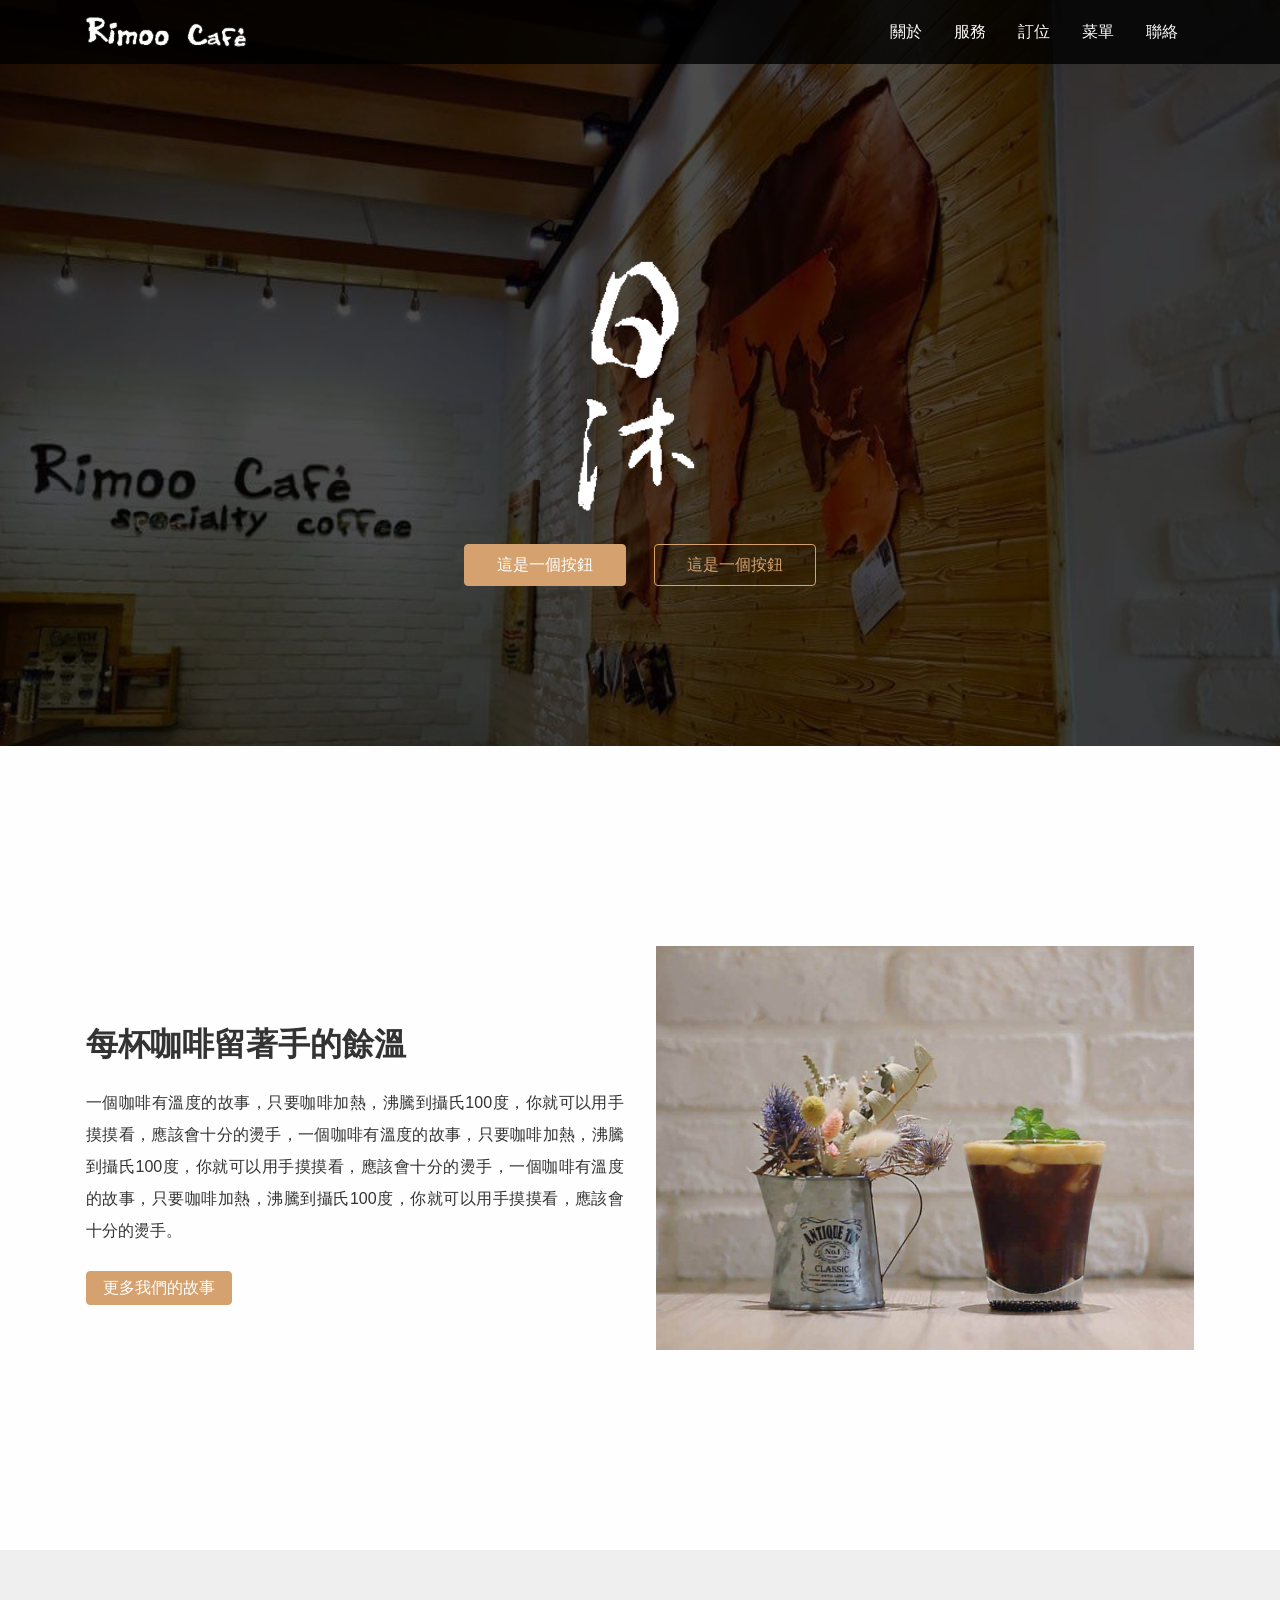
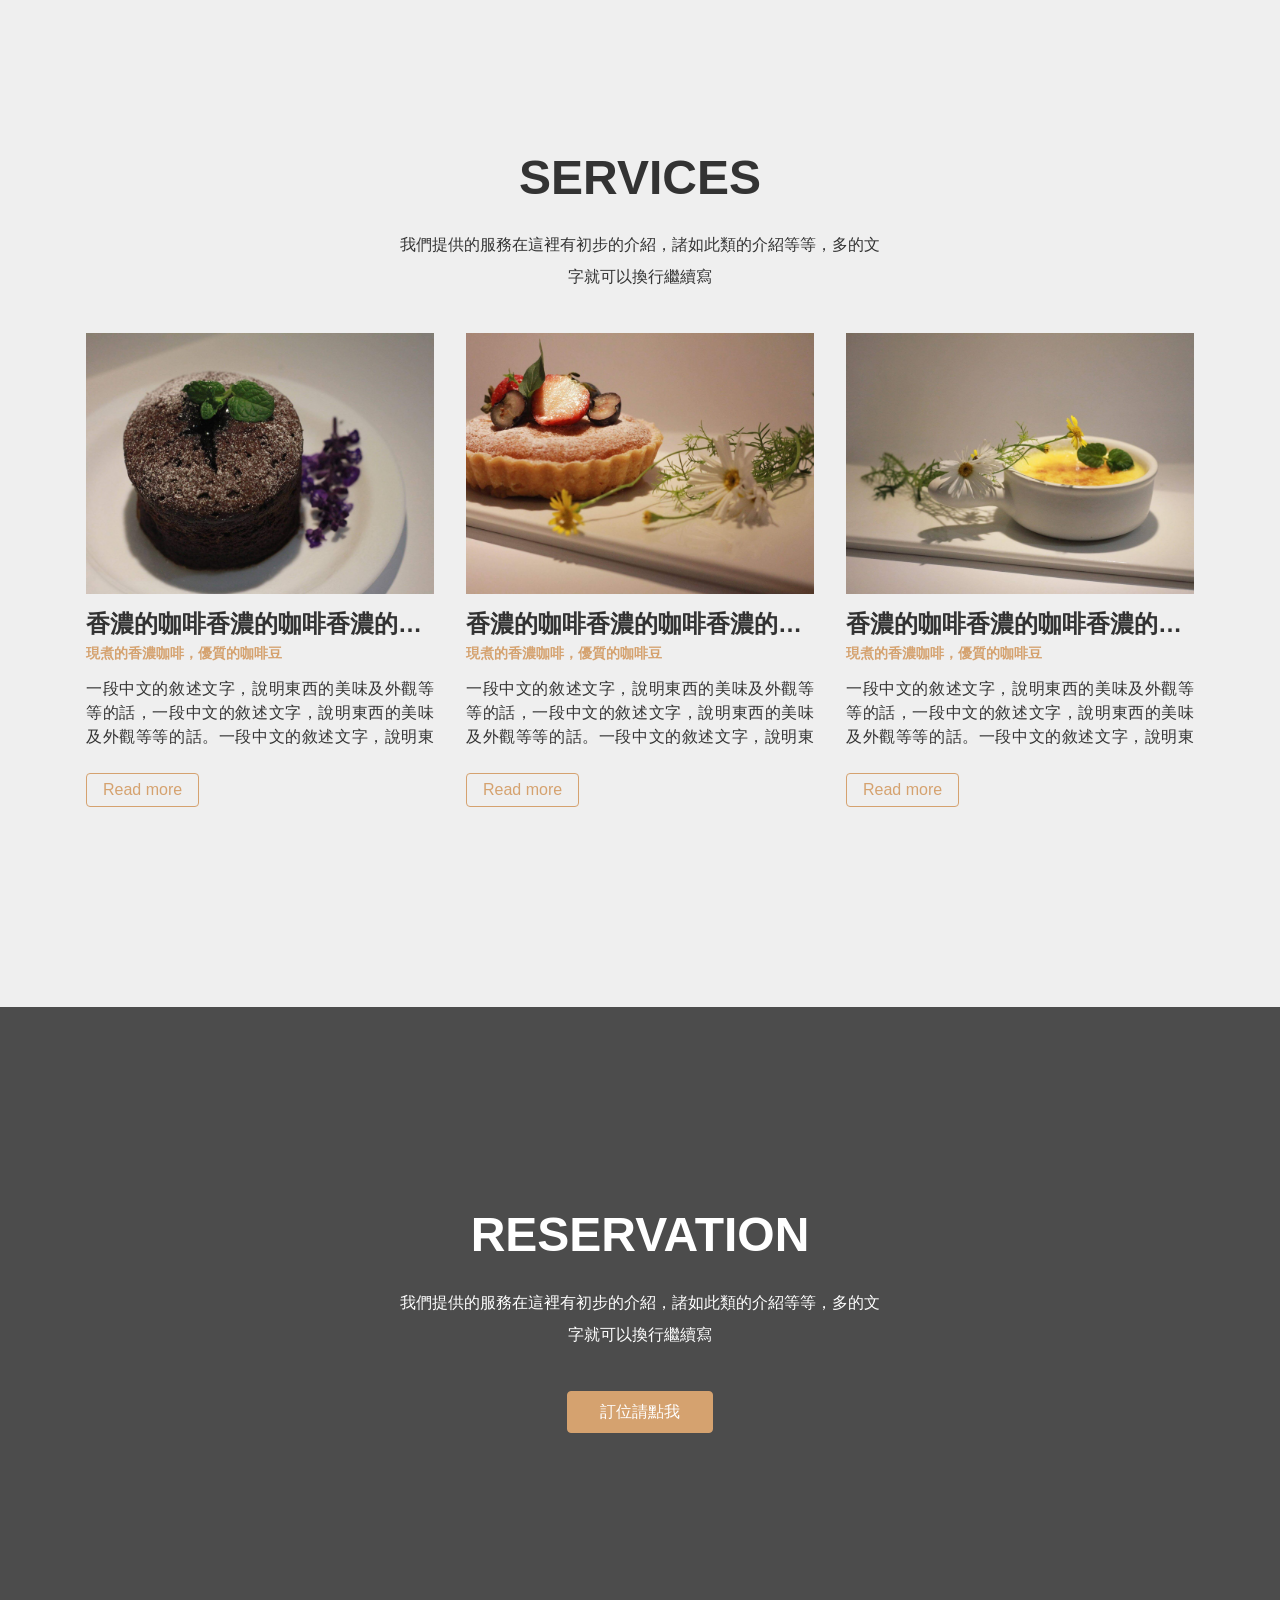
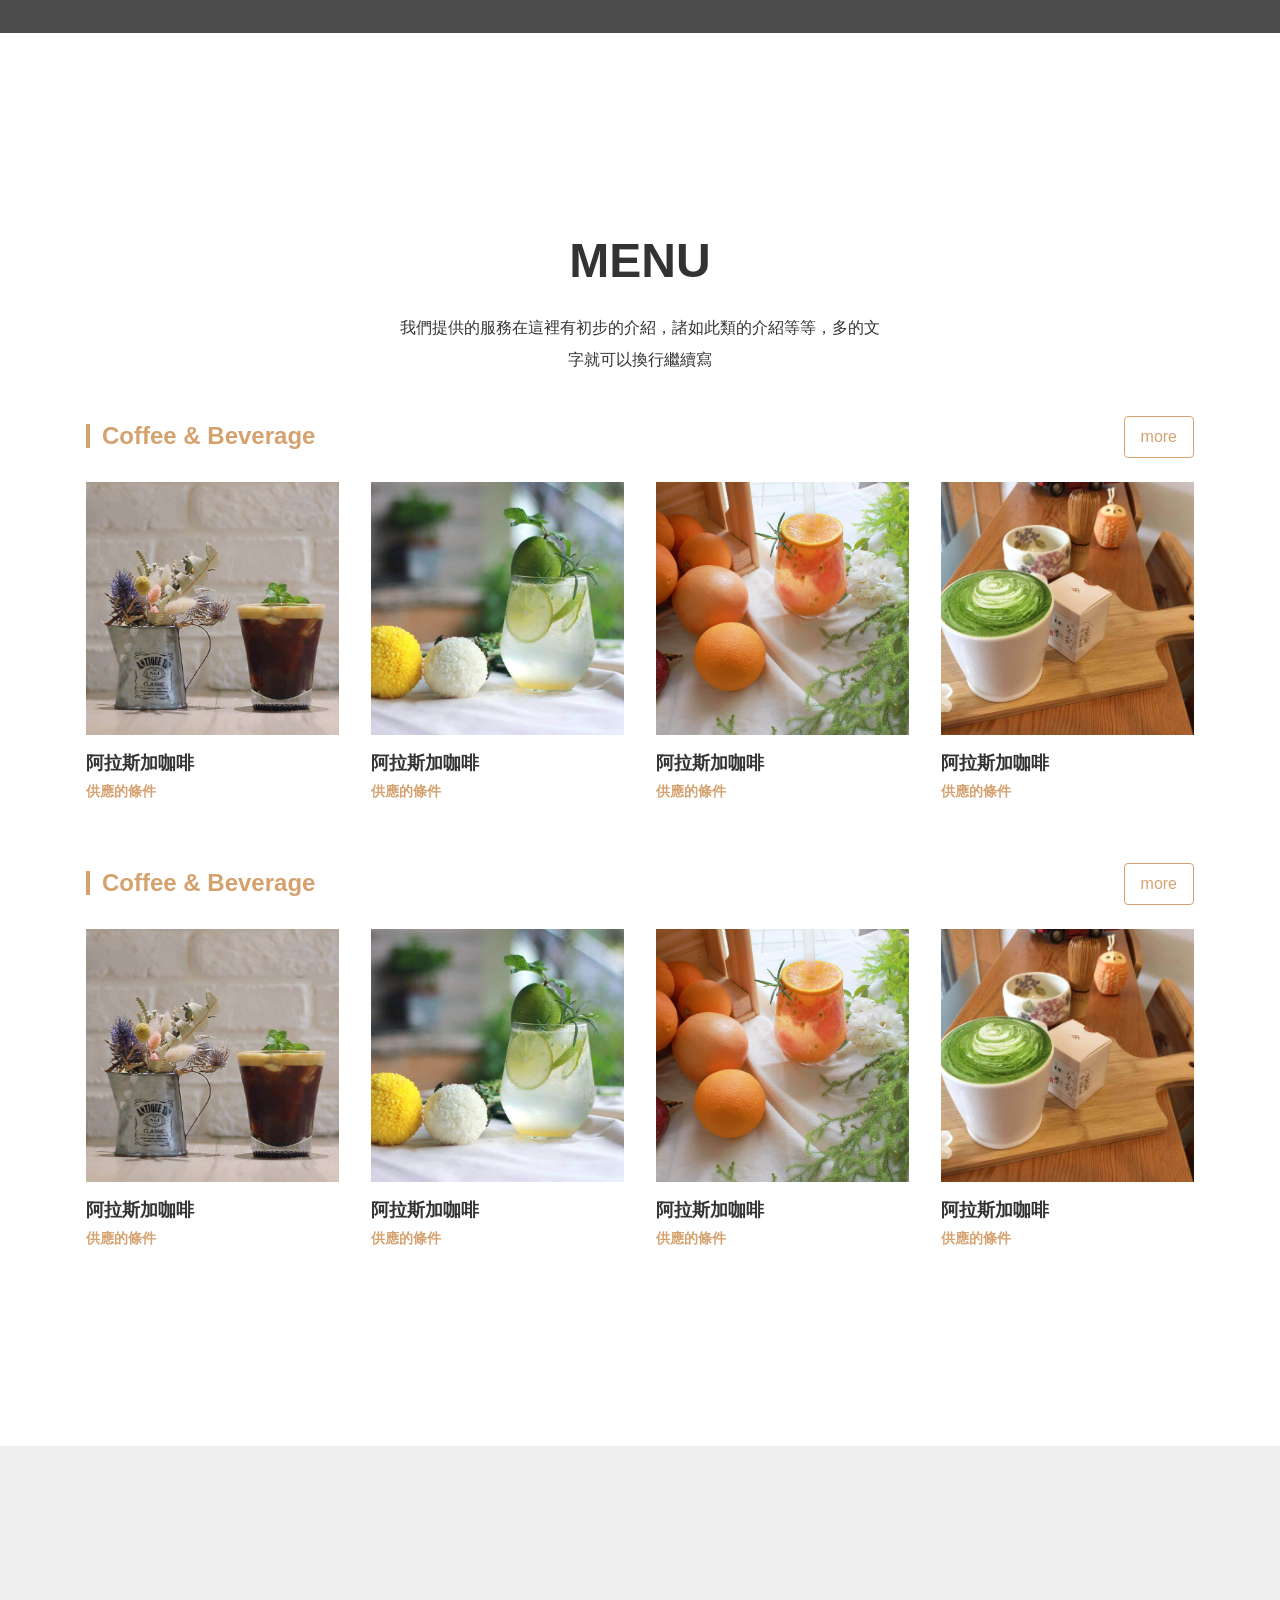
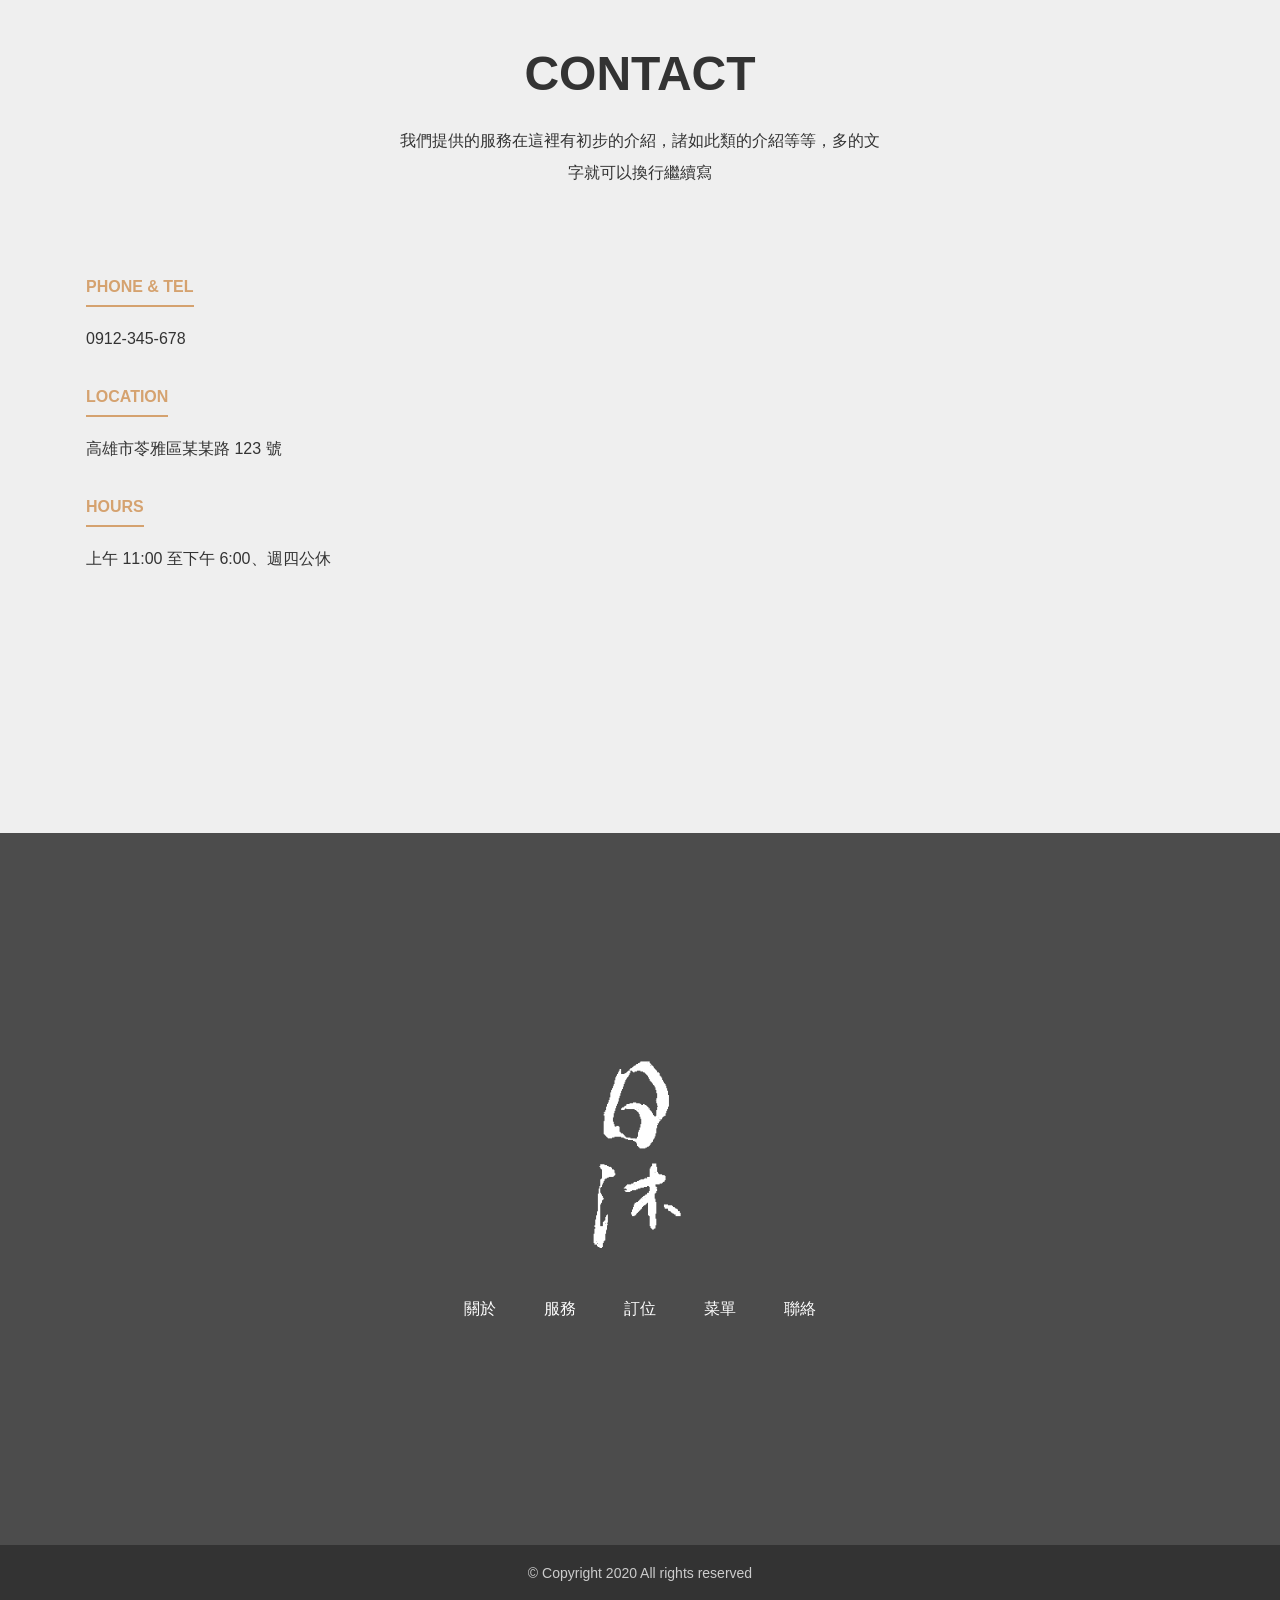
<file: order_system/order_system.html>
<!DOCTYPE html>
<html lang="zh-TW">
<head>
	<meta charset="UTF-8">
	<title>日沐咖啡 Rimoo cafe</title>
	<meta name="viewport" content="width=device-width,initial-scale=1.0">
	<link rel="stylesheet" href="css/normalize.css">
	<link rel="stylesheet" href="css/order_system.css">
</head>
<body>
	<div class="wrapper">
		<!-- Start header -->
		<header class="header">
			<div class="navbar">
				<div class="container">
					<a href="#!" class="brand">
						<h1>日沐咖啡 Rimoo cafe</h1>
					</a>
					<ul id="popup-menu" class="nav">
						<li class="nav-item">
							<a href="#about" class="nav-link">關於</a>
						</li>
						<li class="nav-item">
							<a href="#services" class="nav-link">服務</a>
						</li>
						<li class="nav-item">
							<a href="#reservation" class="nav-link">訂位</a>
						</li>
						<li class="nav-item">
							<a href="#menu" class="nav-link">菜單</a>
						</li>
						<li class="nav-item">
							<a href="#contact" class="nav-link">聯絡</a>
						</li>
						<a href="#!" class="close-btn">
							<span></span>
							<span></span>
						</a>
					</ul>
					<a href="#popup-menu" class="menu-toggle">
						<span></span>
						<span></span>
						<span></span>
					</a>
				</div>
			</div>
		</header>
		<!-- End header -->

		<!-- Start main -->
		<section class="main">
			
			<!-- Start jumbotron -->
			<div class="jumbotron">
				<div class="mask-dark"></div>
				<div class="container">
					<div class="logo-image" style="background-image: url('images/common/logo-w.png');"></div>
					<div class="btn-group-center">
						<a href="#!" class="btn btn-primary btn-lg">這是一個按鈕</a>
						<a href="#!" class="btn btn-secondary btn-lg">這是一個按鈕</a>
					</div>
				</div>
			</div>
			<!-- End jumbotron -->

			<!-- Start about -->
			<div id="about" class="hero hero-bg-white">
				<div class="container">
					<div class="row">
						<div class="col-lg-6 col-md-12">
							<div class="about-preview">
								<h3 class="title">每杯咖啡留著手的餘溫</h3>
								<p class="para">一個咖啡有溫度的故事，只要咖啡加熱，沸騰到攝氏100度，你就可以用手摸摸看，應該會十分的燙手，一個咖啡有溫度的故事，只要咖啡加熱，沸騰到攝氏100度，你就可以用手摸摸看，應該會十分的燙手，一個咖啡有溫度的故事，只要咖啡加熱，沸騰到攝氏100度，你就可以用手摸摸看，應該會十分的燙手。</p>
								<a href="#!" class="btn btn-primary">更多我們的故事</a>
							</div>
						</div>
						<div class="col-lg-6 col-md-12">
							<div class="image-container">
								<div class="image" style="background-image: url('images/products/product005.jpg');"></div>
							</div>
						</div>
					</div>
				</div>
			</div>
			<!-- End about -->

			<!-- Start services -->
			<div id="services" class="hero hero-bg-grey">
				<div class="container">
					<div class="section-intro">
						<h2 class="title">SERVICES</h2>
						<p class="para">我們提供的服務在這裡有初步的介紹，諸如此類的介紹等等，多的文字就可以換行繼續寫</p>
					</div>
					<div class="row">
						<div class="col-lg-4 col-md-6 col-sm-12">
							<div class="service-item">
								<div class="image-container">
									<div class="image" style="background-image: url('images/products/product001.jpg')"></div>
								</div>
								<div class="preview">
									<h4 class="title">香濃的咖啡香濃的咖啡香濃的咖啡香濃的咖啡香濃的咖啡香濃的咖啡香濃的咖啡香濃的咖啡香濃的咖啡香濃的咖啡香濃的咖啡</h4>
									<h5 class="subtitle">現煮的香濃咖啡，優質的咖啡豆</h5>
									<p class="para">一段中文的敘述文字，說明東西的美味及外觀等等的話，一段中文的敘述文字，說明東西的美味及外觀等等的話。一段中文的敘述文字，說明東西的美味及外觀等等的話，一段中文的敘述文字，說明東西的美味及外觀等等的話。</p>
									<a href="#!" class="btn btn-secondary">Read more</a>
								</div>
							</div>	
						</div>
						<div class="col-lg-4 col-md-6 col-sm-12">
							<div class="service-item">
								<div class="image-container">
									<div class="image" style="background-image: url('images/products/product002.jpg')"></div>
								</div>
								<div class="preview">
									<h4 class="title">香濃的咖啡香濃的咖啡香濃的咖啡香濃的咖啡香濃的咖啡香濃的咖啡香濃的咖啡香濃的咖啡香濃的咖啡香濃的咖啡香濃的咖啡</h4>
									<h5 class="subtitle">現煮的香濃咖啡，優質的咖啡豆</h5>
									<p class="para">一段中文的敘述文字，說明東西的美味及外觀等等的話，一段中文的敘述文字，說明東西的美味及外觀等等的話。一段中文的敘述文字，說明東西的美味及外觀等等的話，一段中文的敘述文字，說明東西的美味及外觀等等的話。</p>
									<a href="#!" class="btn btn-secondary">Read more</a>
								</div>
							</div>	
						</div>
						<div class="col-lg-4 col-md-6 col-sm-12">
							<div class="service-item">
								<div class="image-container">
									<div class="image" style="background-image: url('images/products/product003.jpg')"></div>
								</div>
								<div class="preview">
									<h4 class="title">香濃的咖啡香濃的咖啡香濃的咖啡香濃的咖啡香濃的咖啡香濃的咖啡香濃的咖啡香濃的咖啡香濃的咖啡香濃的咖啡香濃的咖啡</h4>
									<h5 class="subtitle">現煮的香濃咖啡，優質的咖啡豆</h5>
									<p class="para">一段中文的敘述文字，說明東西的美味及外觀等等的話，一段中文的敘述文字，說明東西的美味及外觀等等的話。一段中文的敘述文字，說明東西的美味及外觀等等的話，一段中文的敘述文字，說明東西的美味及外觀等等的話。</p>
									<a href="#!" class="btn btn-secondary">Read more</a>
								</div>
							</div>	
						</div>
					</div>
				</div>
			</div>
			<!-- End services -->

			<!-- Start reservation -->
			<div id="reservation" class="hero reservation">
				<div class="mask-dark"></div>
				<div class="container">
					<div class="section-intro">
						<h2 class="title">RESERVATION</h2>
						<p class="para">我們提供的服務在這裡有初步的介紹，諸如此類的介紹等等，多的文字就可以換行繼續寫</p>
					</div>
					<div class="btn-group-center">
						<a href="#!" class="btn btn-primary btn-lg">訂位請點我</a>
					</div>
				</div>
			</div>
			<!-- End reservation -->

			<!-- Start menu -->
			<div id="menu" class="hero">
				<div class="container">
					<div class="section-intro">
						<h2 class="title">MENU</h2>
						<p class="para">我們提供的服務在這裡有初步的介紹，諸如此類的介紹等等，多的文字就可以換行繼續寫</p>
					</div>
					<div class="menu-list">
						<div class="title-bar">
							<h3 class="title">Coffee & Beverage</h3>
							<a href="#!" class="btn btn-secondary lg-display">more</a>
						</div>
						<div class="row">
							<div class="col-lg-3 col-md-6 col-sm-12">
								<a href="#!">
									<div class="list-item">
										<div class="image-container">
											<div class="image" style="background-image: url('images/products/product005.jpg');"></div>
										</div>
										<div class="preview">
											<h5 class="title">阿拉斯加咖啡</h5>
											<h6 class="subtitle">供應的條件</h6>
										</div>
									</div>
								</a>
							</div>
							<div class="col-lg-3 col-md-6 col-sm-12">
								<a href="#!">
									<div class="list-item">
										<div class="image-container">
											<div class="image" style="background-image: url('images/products/product006.jpg');"></div>
										</div>
										<div class="preview">
											<h5 class="title">阿拉斯加咖啡</h5>
											<h6 class="subtitle">供應的條件</h6>
										</div>
									</div>
								</a>
							</div>
							<div class="col-lg-3 col-md-6 col-sm-12">
								<a href="#!">
									<div class="list-item">
										<div class="image-container">
											<div class="image" style="background-image: url('images/products/product007.jpg');"></div>
										</div>
										<div class="preview">
											<h5 class="title">阿拉斯加咖啡</h5>
											<h6 class="subtitle">供應的條件</h6>
										</div>
									</div>
								</a>
							</div>
							<div class="col-lg-3 col-md-6 col-sm-12">
								<a href="#!">
									<div class="list-item">
										<div class="image-container">
											<div class="image" style="background-image: url('images/products/product008.jpg');"></div>
										</div>
										<div class="preview">
											<h5 class="title">阿拉斯加咖啡</h5>
											<h6 class="subtitle">供應的條件</h6>
										</div>
									</div>
								</a>
							</div>
						</div>
						<div class="btn-group-center lg-hidden">
							<a href="#!" class="btn btn-secondary btn-lg">more</a>
						</div>
					</div>
					<div class="menu-list">
						<div class="title-bar">
							<h3 class="title">Coffee & Beverage</h3>
							<a href="#!" class="btn btn-secondary lg-display">more</a>
						</div>
						<div class="row">
							<div class="col-lg-3 col-md-6 col-sm-12">
								<a href="#!">
									<div class="list-item">
										<div class="image-container">
											<div class="image" style="background-image: url('images/products/product005.jpg');"></div>
										</div>
										<div class="preview">
											<h5 class="title">阿拉斯加咖啡</h5>
											<h6 class="subtitle">供應的條件</h6>
										</div>
									</div>
								</a>
							</div>
							<div class="col-lg-3 col-md-6 col-sm-12">
								<a href="#!">
									<div class="list-item">
										<div class="image-container">
											<div class="image" style="background-image: url('images/products/product006.jpg');"></div>
										</div>
										<div class="preview">
											<h5 class="title">阿拉斯加咖啡</h5>
											<h6 class="subtitle">供應的條件</h6>
										</div>
									</div>
								</a>
							</div>
							<div class="col-lg-3 col-md-6 col-sm-12">
								<a href="#!">
									<div class="list-item">
										<div class="image-container">
											<div class="image" style="background-image: url('images/products/product007.jpg');"></div>
										</div>
										<div class="preview">
											<h5 class="title">阿拉斯加咖啡</h5>
											<h6 class="subtitle">供應的條件</h6>
										</div>
									</div>
								</a>
							</div>
							<div class="col-lg-3 col-md-6 col-sm-12">
								<a href="#!">
									<div class="list-item">
										<div class="image-container">
											<div class="image" style="background-image: url('images/products/product008.jpg');"></div>
										</div>
										<div class="preview">
											<h5 class="title">阿拉斯加咖啡</h5>
											<h6 class="subtitle">供應的條件</h6>
										</div>
									</div>
								</a>
							</div>
						</div>
						<div class="btn-group-center lg-hidden">
							<a href="#!" class="btn btn-secondary btn-lg">more</a>
						</div>
					</div>
				</div>
			</div>
			<!-- End menu -->

			<!-- Start contact -->
			<div id="contact" class="hero hero-bg-grey">
				<div class="container">
					<div class="section-intro">
						<h2 class="title">CONTACT</h2>
						<p class="para">我們提供的服務在這裡有初步的介紹，諸如此類的介紹等等，多的文字就可以換行繼續寫</p>
					</div>
					<div class="row">
						<div class="col-lg-6 col-md-12">
							<div class="contact-info">
								<div class="info-item">
									<h4 class="title"><span>PHONE & TEL</span></h4>
									<a href="tel:0912345678" class="info">0912-345-678</a>
								</div>
								<div class="info-item">
									<h4 class="title"><span>LOCATION</span></h4>
									<a href="#!" class="info">高雄市苓雅區某某路 123 號</a>
								</div>
								<div class="info-item">
									<h4 class="title"><span>HOURS</span></h4>
									<div class="info">上午 11:00 至下午 6:00、週四公休</div>
								</div>
							</div>
						</div>
						<div class="col-lg-6 col-md-12">
							<div class="map-container">
								<iframe src="https://www.google.com/maps/embed?pb=!1m18!1m12!1m3!1d14460.484422277998!2d121.54156713769012!3d25.029963845057633!2m3!1f0!2f0!3f0!3m2!1i1024!2i768!4f13.1!3m3!1m2!1s0x3442a9803a65369f%3A0x61fb21e8f586e51f!2z5aSn5a6J5qOu5p6X5YWs5ZyS!5e0!3m2!1szh-TW!2stw!4v1585486514488!5m2!1szh-TW!2stw" width="100%" height="100%" frameborder="0" style="border:0;" allowfullscreen="" aria-hidden="false" tabindex="0"></iframe>
							</div>
						</div>
					</div>
				</div>
			</div>
			<!-- End contact -->

		</section>
		<!-- End main -->

		<!-- Start footer -->
		<footer class="footer">
			<div class="hero">
				<div class="mask-dark"></div>
				<div class="container">
					<a href="#!" class="brand"></a>
					<ul class="nav">
						<li class="nav-item">
							<a href="#about" class="nav-link">關於</a>
						</li>
						<li class="nav-item">
							<a href="#services" class="nav-link">服務</a>
						</li>
						<li class="nav-item">
							<a href="#reservation" class="nav-link">訂位</a>
						</li>
						<li class="nav-item">
							<a href="#menu" class="nav-link">菜單</a>
						</li>
						<li class="nav-item">
							<a href="#contact" class="nav-link">聯絡</a>
						</li>
					</ul>
				</div>
			</div>
			<div class="copyright">
				<p>© Copyright 2020 All rights reserved</p>
			</div>
		</footer>
		<!-- End footer -->
	</div>
</body>
</html>
</file>
<file: order_system/css/order_system.css>
@charset "utf-8";
/*
 * Page name
 * Copyright 2020
 * Author
 * Licensed
 */
/* -------------------------- *\
	Content
\* -------------------------- */
/**
 * Content ............ You are reading it!
 * Globel ............ Set common styles
 * Layout ............ Set grid styles
 * Component ............ Set component styles
 * Utility ............ Set some tools style
 */

/* -------------------------- *\
	Globel
\* -------------------------- */
*{
	box-sizing: border-box;
	position: relative;
}
html,body{
	font-family: '微軟正黑體', arial;
}
h1,h2,h3,h4,h5,h6,p{
	margin: 0;
}
ul{
	margin: 0;
	padding: 0;
	list-style: none;
}
a{
	text-decoration: none;
	color: #333;
}


/* -------------------------- *\
	Layout
\* -------------------------- */
/* grid system */
.container{
	max-width: 1140px;
	width: 100%;
	/*border: 1px solid #000;*/
	margin: 0 auto;
	padding-left: 16px;
	padding-right: 16px;
}
.row{
	/*border: 1px solid blue;*/
	margin-left: -16px;
	margin-right: -16px;
}
.row:after{
	content: '';
	display: block;
	clear: both;
}
.col-lg-6,.col-lg-4,.col-lg-3,.col-lg-12,
.col-md-6,.col-md-4,.col-md-3,.col-md-12,
.col-sm-6,.col-sm-4,.col-sm-3,.col-sm-12{
	/*border: 1px solid red;*/
	float: left;
	padding-left: 16px;
	padding-right: 16px;
}
.col-lg-3{
	width: 25%;
}
.col-lg-4{
	width: 33.3333333%;
}
.col-lg-6{
	width: 50%;
}
.col-lg-12{
	width: 100%;
}
@media screen and (max-width: 768px){
	.col-md-3{
		width: 25%;
	}
	.col-md-4{
		width: 33.3333333%;
	}
	.col-md-6{
		width: 50%;
	}
	.col-md-12{
		width: 100%;
	}
}
@media screen and (max-width: 540px){
	.col-sm-3{
		width: 25%;
	}
	.col-sm-4{
		width: 33.3333333%;
	}
	.col-sm-6{
		width: 50%;
	}
	.col-sm-12{
		width: 100%;
	}
}


/* -------------------------- *\
	Component
\* -------------------------- */

/* btn */
.btn{
	display: inline-block;
	vertical-align: top;
	font-size: 16px;
	line-height: 24px;
	padding: 4px 16px;
	border: 1px solid #fff;
	color: #fff;
	border-radius: 4px;
	transition: all 0.3s;
}
/* 主要的按鈕 */
.btn.btn-primary{
	background-color: #d5a26f;
	border: 1px solid #d5a26f;
	color: #fff;
}
.btn.btn-primary:hover{
	background-color: #b2875c;
	border: 1px solid #b2875c;
}
/* 次要的按鈕 */
.btn.btn-secondary{
	border: 1px solid #d5a26f;
	color: #d5a26f;
}
.btn.btn-secondary:hover{
	background-color: #d5a26f;
	color: #fff;
}
/* 大小的設定 */
.btn.btn-lg{
	padding: 8px 32px;
}
.btn-group-center{
	/*border: 1px solid #fff;*/
	text-align: center;
}
.btn-group-center .btn{
	margin-left: 12px;
	margin-right: 12px;
}
.btn-group-right{
	text-align: right;
}
.btn-group-right .btn{
	margin-left: 24px;
}
@media screen and (max-width: 540px){
	.btn-group-center{
		display: flex;
		flex-direction: column;
		width: 240px;
		margin: 0 auto;
	}
	.btn-group-center .btn{
		margin-left: 0;
		margin-right: 0;
		margin-bottom: 24px;
	}
	.btn-group-center .btn:last-child{
		margin-bottom: 0;
	}
}

/* image container */
.image-container{
	width: 100%;
	/*border: 1px solid #000;*/
}
.image-container:before{
	content: '';
	display: block;
	width: 100%;
	padding-top: 75%;
}
.image-container .image{
	position: absolute;
	left: 0;
	top: 0;
	right: 0;
	bottom: 0;
	background-repeat: no-repeat;
	background-size: cover;
	background-position: center;
}

/* mask-dark */
.mask-dark{
	background-color: rgba(0,0,0,0.7);
	position: absolute;
	top: 0;
	left: 0;
	width: 100%;
	height: 100%;
}

/* hero */
.hero{
	padding-top: 200px;
	padding-bottom: 200px;
	/*border: 1px solid #000;*/
}
@media screen and (max-width: 768px){
	.hero{
		padding-top: 80px;
		padding-bottom: 80px;
	}
}
.hero.hero-bg-white{
	background-color: #fefefe;
}
.hero.hero-bg-grey{
	background-color: #efefef;
}

/* navbar */
.navbar{
	/*border: 1px solid #000;*/
	height: 64px;
	background-color: rgba(0,0,0,0.8);
	position: fixed;
	z-index: 500;
	width: 100%;
	left: 0;
	top: 0;
}
.navbar .brand{
	display: inline-block;
	vertical-align: top;
	/*border: 1px solid #000;*/
	width: 160px;
	height: 64px;
	background-image: url('../images/common/logo.jpg');
	background-size: contain;
	background-repeat: no-repeat;
	background-position: center;

	/*color: #fff;*/
	white-space: nowrap;
	text-indent: 100%;
	overflow: hidden;
}
.navbar .nav{
	float: right;
}
.navbar .nav .nav-item{
	float: left;
}
.navbar .nav .nav-link{
	display: block;
	color: #fff;
	line-height: 24px;
	padding: 20px 16px;
	/*border: 1px solid #fff;*/
	transition: color 0.3s;
}
.navbar .nav .nav-link:hover{
	color: #d5a26f;
}
@media screen and (max-width: 768px){
	.navbar .nav{
		position: fixed;
		left: 0;
		top: 0;
		width: 100%;
		height: 100%;
		background-color: #000;
		z-index: 500;

		display: flex;
		flex-direction: column;
		justify-content: center;

		opacity: 0;
		visibility: hidden;
		transition: all 0.3s;
	}
	#popup-menu:target{
		opacity: 1;
		visibility: visible;
	}
	.navbar .nav .nav-link{
		text-align: center;
		padding: 16px;
	}
}

/* menu-toggle */
.navbar .menu-toggle{
	width: 48px;
	height: 48px;
	/*border: 1px solid #fff;*/
	float: right;
	margin-top: 8px;
	display: none;
}
@media screen and (max-width: 768px){
	.navbar .menu-toggle{
		display: inline-block;
	}
}
.navbar .menu-toggle span{
	display: block;
	width: 32px;
	height: 2px;
	background-color: #d5a26f;
	position: absolute;
	left: 50%;
	transform: translate(-50%,0);
}
.navbar .menu-toggle span:nth-child(1){
	top: 12px;
}
.navbar .menu-toggle span:nth-child(2){
	top: 22px;
}
.navbar .menu-toggle span:nth-child(3){
	top: 32px;
}

/* close-btn */
.navbar .close-btn{
	display: none;
	width: 48px;
	height: 48px;
	position: absolute;
	right: 16px;
	top: 8px;
}
@media screen and (max-width: 768px){
	.navbar .close-btn{
		display: block;
	}
}
.navbar .close-btn span{
	width: 40px;
	height: 2px;
	position: absolute;
	background-color: #d5a26f;
	top: 50%;
	left: 50%;
}
.navbar .close-btn span:nth-child(1){
	transform: translate(-50%,-50%) rotate(45deg);
}
.navbar .close-btn span:nth-child(2){
	transform: translate(-50%,-50%) rotate(-45deg);
}


/* jumbotron */
.jumbotron{
	/*border: 1px solid #000;*/
	padding-top: 224px;
	padding-bottom: 160px;
	background-image: url('../images/bg/bg001.jpg');
	background-size: cover;
	background-attachment: fixed;
}
@media screen and (max-width: 768px){
	.jumbotron{
		padding-top: 144px;
		padding-bottom: 80px;
	}
}
.jumbotron .logo-image{
	width: 320px;
	height: 320px;
	/*border: 1px solid #000;*/
	background-position: center;
	background-size: contain;
	background-repeat: no-repeat;
	margin: 0 auto;
}
@media screen and (max-width: 768px){
	.jumbotron .logo-image{
		width: 200px;
		height: 200px;
	}
}
/*.jumbotron .btn-group-center{
	margin: 8px;
}*/

/* about-preview */
@media screen and (max-width: 768px){
	.about-preview{
		margin-bottom: 48px;
	}
}
.about-preview .title{
	font-size: 32px;
	color: #333;
	margin-bottom: 24px;
	margin-top: 80px;
}
@media screen and (max-width: 960px){
	.about-preview .title{
		margin-top: 0px;
	}
}
.about-preview .para{
	font-size: 16px;
	line-height: 32px;
	text-align: justify;
	color: #333;
	margin-bottom: 24px;
}

/* section-intro */
.section-intro{
	text-align: center;
	margin-bottom: 40px;
}
.section-intro .title{
	font-size: 48px;
	color: #333;
	margin-bottom: 24px;
}
@media screen and (max-width: 768px){
	.section-intro .title{
		font-size: 32px;
	}
}
.section-intro .para{
	font-size: 16px;
	line-height: 32px;
	color: #333;
	max-width: 480px;
	margin: 0 auto;
}

/* service-item */
@media screen and (max-width: 768px){
	.service-item{
		margin-bottom: 48px;
	}
	/* 屬性選擇器 */
	[class^="col-"]:last-child .service-item{
		margin-bottom: 0;
	}
	/*.service-item:last-child{
		margin-bottom: 0;
	}*/
}
.service-item .preview{
	padding-top: 16px;
}
.service-item .title{
	font-size: 24px;
	color: #333;
	margin-bottom: 8px;

	white-space: nowrap;
	overflow: hidden;
	text-overflow: ellipsis;
}
.service-item .subtitle{
	font-size: 14px;
	color: #d5a26f;
	margin-bottom: 16px;
}
.service-item .para{
	font-size: 16px;
	color: #333;
	line-height: 24px;
	margin-bottom: 24px;
	text-align: justify;
	height: 72px;
	overflow: hidden;
}

/* reservation */
.reservation{
	background-image: url('../images/bg/bg002.jpg');
	background-size: cover;
	background-repeat: no-repeat;
	background-position: center;
	background-attachment: fixed;
}
.reservation .section-intro .title,
.reservation .section-intro .para{
	color: #fff;
}

/* menu-list */
.menu-list{
	margin-bottom: 64px;
}
.menu-list:last-child{
	margin-bottom: 0;
}
.menu-list .title-bar{
	/*border: 1px solid #000;*/
	margin-bottom: 24px;
}
.menu-list .title-bar:after{
	content: '';
	display: block;
	clear: both;
}
.menu-list .title-bar .title{
	font-size: 24px;
	line-height: 40px;
	color: #d5a26f;
	float: left;
	padding-left: 16px;
}
.menu-list .title-bar .title:before{
	content: '';
	display: inline-block;
	width: 4px;
	height: 24px;
	background-color: #d5a26f;
	position: absolute;
	top: 50%;
	left: 0;
	transform: translate(0,-50%);
}
.menu-list .title-bar .btn{
	float: right;
	padding-top: 8px;
	padding-bottom: 8px;
}
@media screen and (max-width: 768px){
	.menu-list .list-item{
		margin-bottom: 48px;
	}
}
.menu-list .list-item .image-container:before{
	padding-top: 100%;
}
.menu-list .list-item .title{
	font-size: 18px;
	color: #333;
	line-height: 24px;
	margin-bottom: 8px;
	margin-top: 16px;
}
.menu-list .list-item .subtitle{
	font-size: 14px;
	color: #d5a26f;
}

/* contact-info */
.contact-info{
	padding-top: 40px;
}
.contact-info .info-item{
	margin-bottom: 24px;
}
.contact-info .info-item .title{
	color: #d5a26f;
	line-height: 36px;
	margin-bottom: 16px;
}
.contact-info .info-item .title span{
	border-bottom: 2px solid #d5a26f;
	display: inline-block;
}
.contact-info .info-item .info{
	line-height: 32px;
	color: #333;
}
/* map-container */
.map-container{
	width: 100%;
	padding-top: 75%;
	/*border: 1px solid #000;*/
}
.map-container iframe{
	position: absolute;
	left: 0;
	top: 0;
}

/* footer */
.footer{
	background-image: url('../images/bg/bg003.jpg');
	background-repeat: no-repeat;
	background-size: cover;
	background-position: center;
	background-attachment: fixed;
}
.footer .brand{
	display: block;
	width: 240px;
	height: 240px;
	margin: 0 auto;
	background-image: url('../images/common/logo-w.png');
	background-repeat: no-repeat;
	background-size: contain;
	background-position: center;
}
@media screen and (max-width: 540px){
	.footer .brand{
		width: 200px;
		height: 200px;
	}
}
.footer .nav{
	display: flex;
	justify-content: center;
}
.footer .nav .nav-link{
	color: #fefefe;
	display: block;
	padding: 24px;
	line-height: 24px;
	transition: all 0.3s;
}
.footer .nav .nav-link:hover{
	color: #d5a26f;
}
@media screen and (max-width: 540px){
	.footer .nav .nav-link{
		padding: 24px 8px;
	}
}
.footer .copyright{
	background-color: rgba(0,0,0,0.8);
	color: #ccc;
	text-align: center;
	line-height: 24px;
	padding: 16px 0;
	font-size: 14px;
}


/* -------------------------- *\
	Utility
\* -------------------------- */
.lg-hidden{
	display: none;
}
@media screen and (max-width: 768px){
	.lg-hidden{
		display: block;
	}
	.lg-display{
		display: none;
	}
}
</file>
